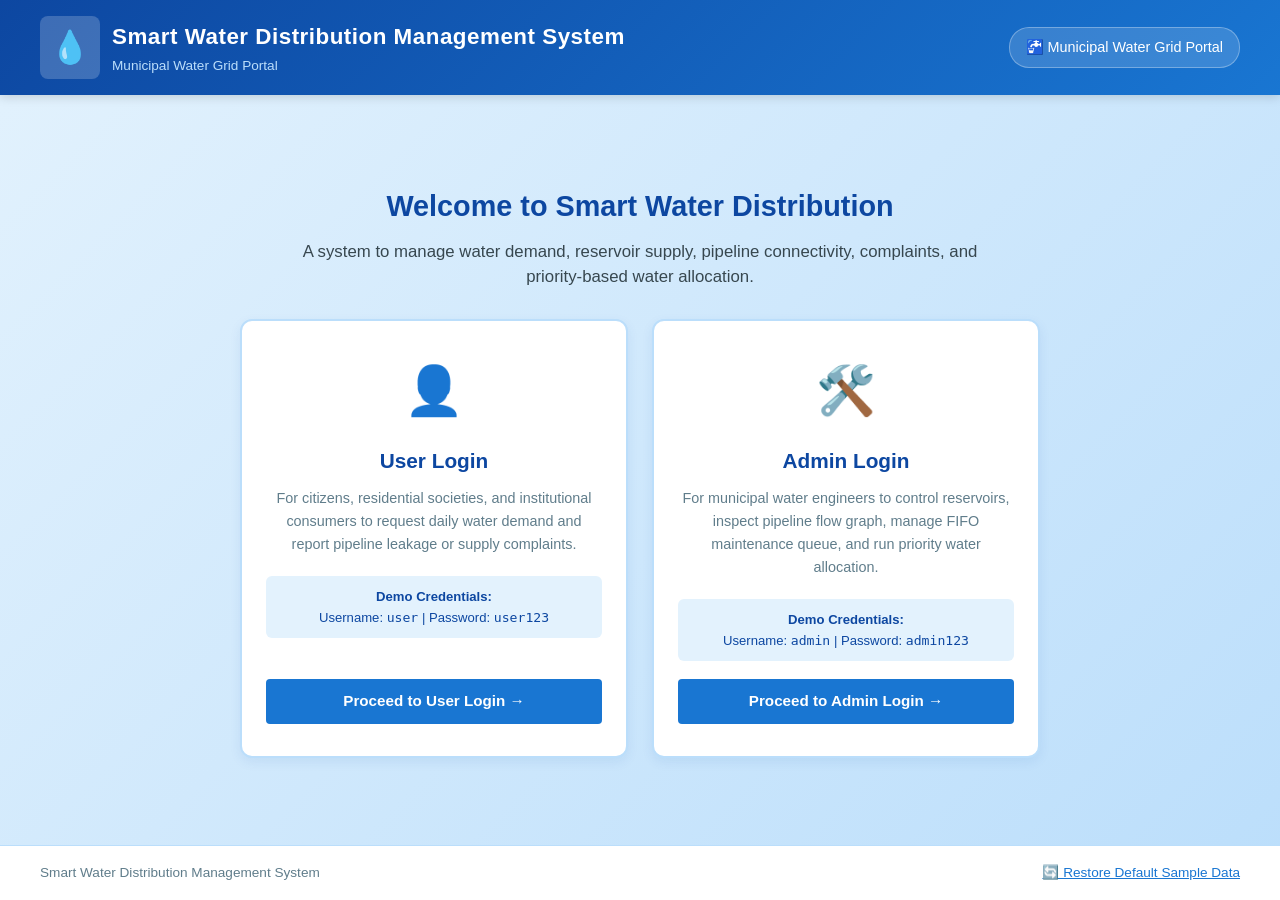
<file: index.html>
<!DOCTYPE html>
<html lang="en">
<head>
    <meta charset="UTF-8">
    <meta http-equiv="refresh" content="0; url=SmartWaterDistribution/index.html">
    <meta name="viewport" content="width=device-width, initial-scale=1.0">
    <title>Smart Water Distribution Management System</title>
    <style>
        body {
            font-family: 'Segoe UI', Tahoma, Geneva, Verdana, sans-serif;
            background: #e3f2fd;
            color: #0d47a1;
            display: flex;
            justify-content: center;
            align-items: center;
            height: 100vh;
            margin: 0;
            text-align: center;
        }
        .redirect-box {
            background: white;
            padding: 30px 40px;
            border-radius: 12px;
            box-shadow: 0 4px 16px rgba(13, 71, 161, 0.15);
            max-width: 450px;
        }
        a {
            display: inline-block;
            margin-top: 15px;
            padding: 10px 20px;
            background: #1976d2;
            color: white;
            text-decoration: none;
            border-radius: 6px;
            font-weight: bold;
        }
    </style>
</head>
<body>
    <div class="redirect-box">
        <h2>💧 Smart Water Distribution</h2>
        <p>Redirecting to the application portal...</p>
        <a href="SmartWaterDistribution/index.html">Click here if not redirected automatically &rarr;</a>
    </div>
    <script>
        window.location.replace("SmartWaterDistribution/index.html");
    </script>
</body>
</html>
</file>
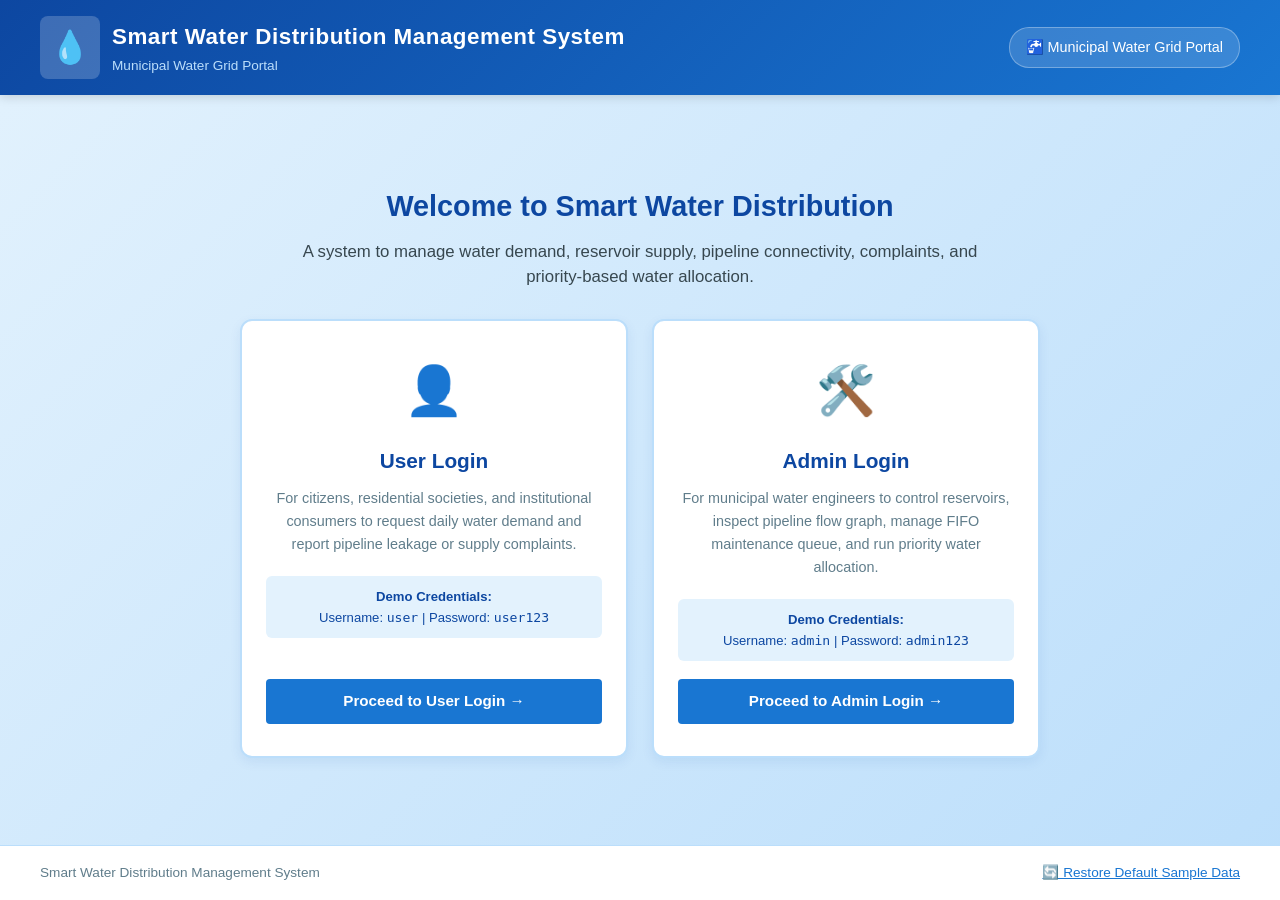
<file: SmartWaterDistribution/index.html>
<!DOCTYPE html>
<html lang="en">
<head>
    <meta charset="UTF-8">
    <meta name="viewport" content="width=device-width, initial-scale=1.0">
    <title>Smart Water Distribution Management System</title>
    <!-- Basic CSS Stylesheet -->
    <link rel="stylesheet" href="css/styles.css">
</head>
<body class="login-body">

    <!-- Top Header -->
    <header class="main-header">
        <div class="header-container">
            <div class="logo-area">
                <span class="logo-icon">💧</span>
                <div class="logo-text">
                    <h1>Smart Water Distribution Management System</h1>
                    <p>Municipal Water Grid Portal</p>
                </div>
            </div>
            <div>
                <span class="user-badge-header">🚰 Municipal Water Grid Portal</span>
            </div>
        </div>
    </header>

    <!-- Main Content: Login Selection Cards -->
    <main class="login-wrapper">
        <div style="width: 100%; max-width: 860px; margin: auto;">
            
            <!-- Description Banner -->
            <div style="text-align: center; margin-bottom: 30px;">
                <h2 style="color: var(--primary-dark); font-size: 1.8rem; margin-bottom: 10px;">
                    Welcome to Smart Water Distribution
                </h2>
                <p style="font-size: 1.05rem; color: var(--text-body); max-width: 700px; margin: 0 auto; line-height: 1.5;">
                    A system to manage water demand, reservoir supply, pipeline connectivity, complaints, and priority-based water allocation.
                </p>
            </div>

            <!-- Two Login Selection Options in Center -->
            <div class="login-selection-container">
                
                <!-- Option 1: User Login Card -->
                <div class="selection-card">
                    <div>
                        <div class="selection-icon">👤</div>
                        <h3>User Login</h3>
                        <p>
                            For citizens, residential societies, and institutional consumers to request daily water demand and report pipeline leakage or supply complaints.
                        </p>
                        <div style="background: #e3f2fd; border-radius: 6px; padding: 10px; font-size: 0.82rem; color: #0d47a1; margin-bottom: 18px;">
                            <strong>Demo Credentials:</strong><br>
                            Username: <code>user</code> | Password: <code>user123</code>
                        </div>
                    </div>
                    <div>
                        <a href="user-login.html" class="btn btn-primary" style="width: 100%;">
                            Proceed to User Login &rarr;
                        </a>
                    </div>
                </div>

                <!-- Option 2: Admin Login Card -->
                <div class="selection-card">
                    <div>
                        <div class="selection-icon">🛠️</div>
                        <h3>Admin Login</h3>
                        <p>
                            For municipal water engineers to control reservoirs, inspect pipeline flow graph, manage FIFO maintenance queue, and run priority water allocation.
                        </p>
                        <div style="background: #e3f2fd; border-radius: 6px; padding: 10px; font-size: 0.82rem; color: #0d47a1; margin-bottom: 18px;">
                            <strong>Demo Credentials:</strong><br>
                            Username: <code>admin</code> | Password: <code>admin123</code>
                        </div>
                    </div>
                    <div>
                        <a href="admin-login.html" class="btn btn-primary" style="width: 100%;">
                            Proceed to Admin Login &rarr;
                        </a>
                    </div>
                </div>

            </div>

        </div>
    </main>

    <!-- Project Footer -->
    <footer class="main-footer">
        <div class="footer-inner">
            <span>Smart Water Distribution Management System</span>
            <div>
                <button type="button" class="btn-link" onclick="resetDemoData()">
                    🔄 Restore Default Sample Data
                </button>
            </div>
        </div>
    </footer>

    <!-- JavaScript Data and Helper Script -->
    <script src="js/data.js"></script>
    <script src="js/script.js"></script>
    <script>
        // Function to reset all sample data to defaults (Syncs both Java backend and LocalStorage)
        async function resetDemoData() {
            if (confirm("Reset all project data (reservoirs, pipelines, demands, complaints) to initial demonstration values?")) {
                await BackendApi.resetAllData();
                DataStore.resetAll();
                alert("Default sample data restored successfully!");
                location.reload();
            }
        }
    </script>
</body>
</html>
</file>
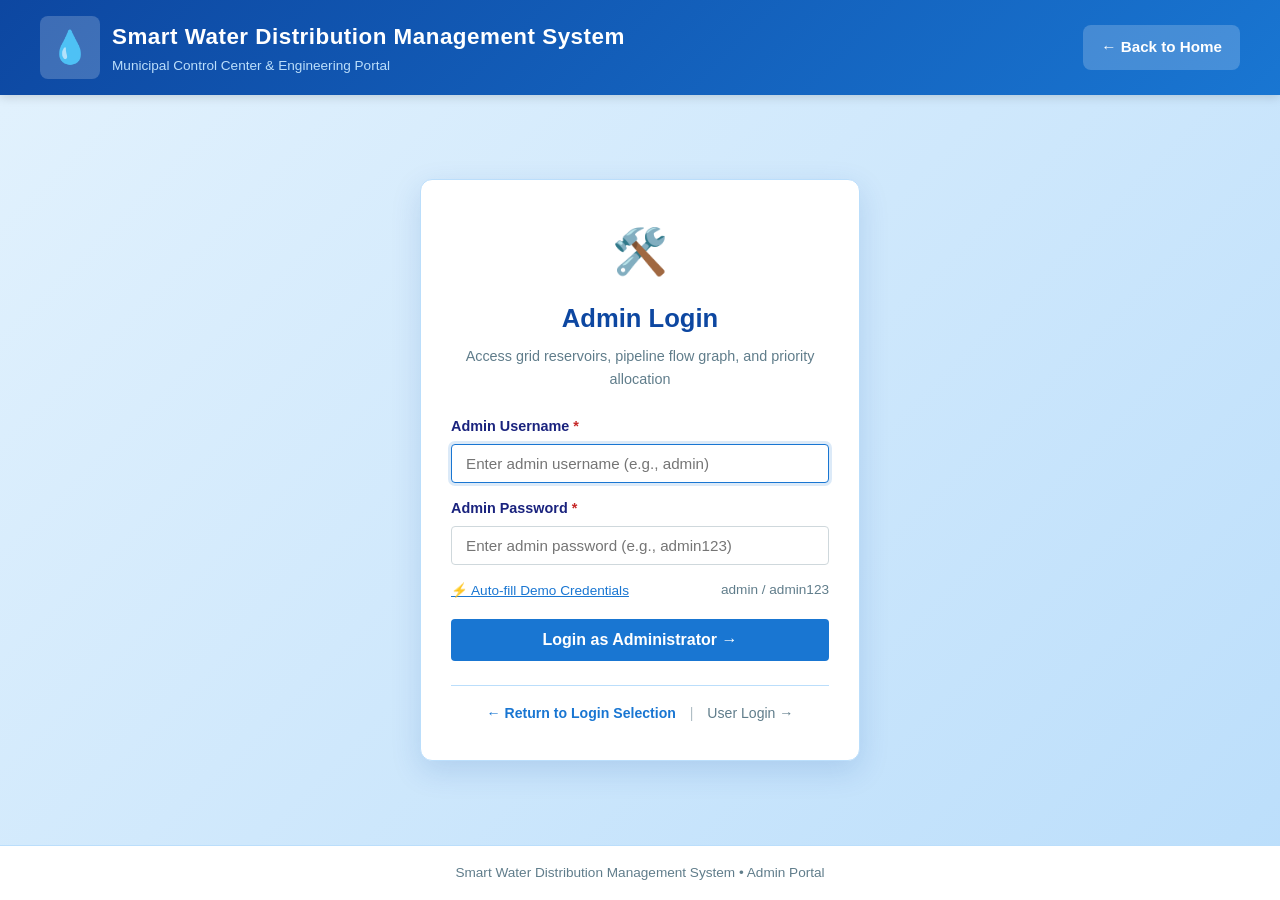
<file: SmartWaterDistribution/admin-login.html>
<!DOCTYPE html>
<html lang="en">
<head>
    <meta charset="UTF-8">
    <meta name="viewport" content="width=device-width, initial-scale=1.0">
    <title>Admin Login - Smart Water Distribution</title>
    <link rel="stylesheet" href="css/styles.css">
</head>
<body class="login-body">

    <!-- Header -->
    <header class="main-header">
        <div class="header-container">
            <div class="logo-area">
                <span class="logo-icon">💧</span>
                <div class="logo-text">
                    <h1>Smart Water Distribution Management System</h1>
                    <p>Municipal Control Center &amp; Engineering Portal</p>
                </div>
            </div>
            <div>
                <a href="index.html" class="nav-btn" style="color: #ffffff; background: rgba(255,255,255,0.2);">
                    &larr; Back to Home
                </a>
            </div>
        </div>
    </header>

    <!-- Login Card Wrapper -->
    <main class="login-wrapper">
        <div class="login-card">
            
            <div style="font-size: 2.8rem; margin-bottom: 10px;">🛠️</div>
            <h2>Admin Login</h2>
            <p class="subtitle">Access grid reservoirs, pipeline flow graph, and priority allocation</p>

            <!-- Inline Alert for Errors/Success -->
            <div id="loginAlert" style="display: none;" class="alert alert-danger"></div>

            <!-- Login Form -->
            <form id="adminLoginForm" onsubmit="handleAdminLogin(event)">
                <div class="form-group" style="text-align: left;">
                    <label for="username">Admin Username <span class="required">*</span></label>
                    <input type="text" id="username" class="form-control" placeholder="Enter admin username (e.g., admin)" required autofocus>
                </div>

                <div class="form-group" style="text-align: left;">
                    <label for="password">Admin Password <span class="required">*</span></label>
                    <input type="password" id="password" class="form-control" placeholder="Enter admin password (e.g., admin123)" required>
                </div>

                <div style="display: flex; justify-content: space-between; align-items: center; margin-bottom: 18px; font-size: 0.85rem;">
                    <button type="button" class="btn-link" onclick="autoFillAdminCredentials()">
                        ⚡ Auto-fill Demo Credentials
                    </button>
                    <span style="color: var(--text-muted);">admin / admin123</span>
                </div>

                <button type="submit" class="btn btn-primary" style="width: 100%; padding: 12px; font-size: 1rem;">
                    Login as Administrator &rarr;
                </button>
            </form>

            <div style="margin-top: 24px; padding-top: 16px; border-top: 1px solid var(--card-border); font-size: 0.88rem;">
                <a href="index.html" style="color: var(--primary-blue); text-decoration: none; font-weight: 600;">
                    &larr; Return to Login Selection
                </a>
                <span style="margin: 0 10px; color: #b0bec5;">|</span>
                <a href="user-login.html" style="color: var(--text-muted); text-decoration: none;">
                    User Login &rarr;
                </a>
            </div>

        </div>
    </main>

    <!-- Footer -->
    <footer class="main-footer">
        <div class="footer-inner" style="justify-content: center;">
            <span>Smart Water Distribution Management System &bull; Admin Portal</span>
        </div>
    </footer>

    <!-- JavaScript Files -->
    <script src="js/data.js"></script>
    <script>
        // Auto-fill demo credentials helper
        function autoFillAdminCredentials() {
            document.getElementById('username').value = 'admin';
            document.getElementById('password').value = 'admin123';
            const alertBox = document.getElementById('loginAlert');
            alertBox.style.display = 'none';
        }

        // Validate admin credentials and handle redirect (Calls Java Backend with fallback)
        async function handleAdminLogin(event) {
            event.preventDefault(); // Prevent standard HTTP form post
            
            const usernameInput = document.getElementById('username').value.trim();
            const passwordInput = document.getElementById('password').value;
            const alertBox = document.getElementById('loginAlert');

            alertBox.className = 'alert alert-info';
            alertBox.textContent = 'Verifying administrator credentials with Java backend...';
            alertBox.style.display = 'block';

            const result = await BackendApi.login(usernameInput, passwordInput, 'admin');

            if (result && result.success) {
                // Success: Save session details in sessionStorage
                sessionStorage.setItem('swd_admin_logged_in', 'true');
                sessionStorage.setItem('swd_admin_name', result.displayName || 'Chief Water Engineer');
                
                alertBox.className = 'alert alert-success';
                alertBox.textContent = 'Administrator verified! Redirecting to Control Center...';
                alertBox.style.display = 'block';

                setTimeout(() => {
                    window.location.href = 'admin-dashboard.html';
                }, 600);
            } else {
                // Error feedback
                alertBox.className = 'alert alert-danger';
                alertBox.textContent = 'Invalid administrator credentials! Use demo credentials: admin / admin123';
                alertBox.style.display = 'block';
            }
        }
    </script>
</body>
</html>
</file>
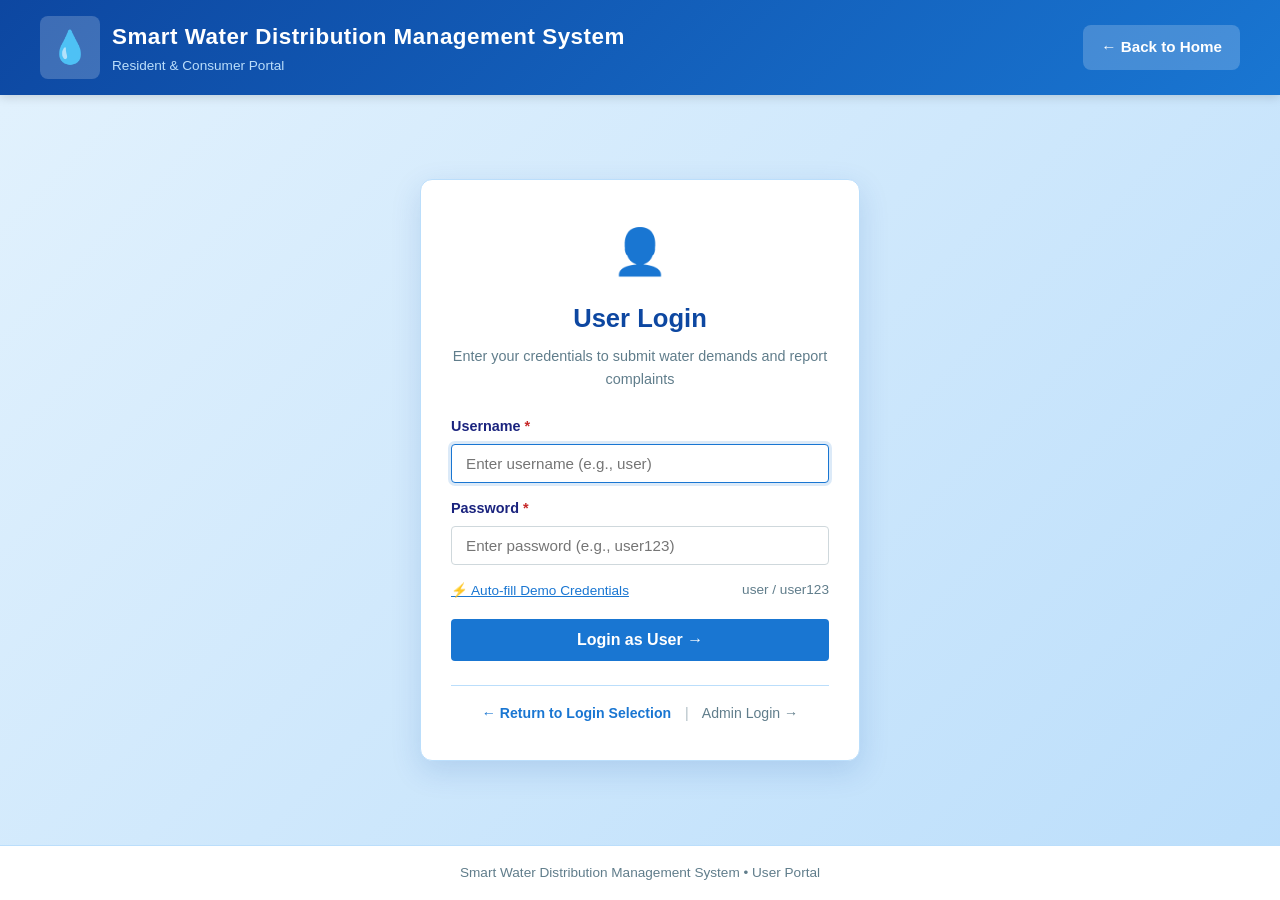
<file: SmartWaterDistribution/user-login.html>
<!DOCTYPE html>
<html lang="en">
<head>
    <meta charset="UTF-8">
    <meta name="viewport" content="width=device-width, initial-scale=1.0">
    <title>User Login - Smart Water Distribution</title>
    <link rel="stylesheet" href="css/styles.css">
</head>
<body class="login-body">

    <!-- Header -->
    <header class="main-header">
        <div class="header-container">
            <div class="logo-area">
                <span class="logo-icon">💧</span>
                <div class="logo-text">
                    <h1>Smart Water Distribution Management System</h1>
                    <p>Resident &amp; Consumer Portal</p>
                </div>
            </div>
            <div>
                <a href="index.html" class="nav-btn" style="color: #ffffff; background: rgba(255,255,255,0.2);">
                    &larr; Back to Home
                </a>
            </div>
        </div>
    </header>

    <!-- Login Card Wrapper -->
    <main class="login-wrapper">
        <div class="login-card">
            
            <div style="font-size: 2.8rem; margin-bottom: 10px;">👤</div>
            <h2>User Login</h2>
            <p class="subtitle">Enter your credentials to submit water demands and report complaints</p>

            <!-- Inline Alert for Errors/Success -->
            <div id="loginAlert" style="display: none;" class="alert alert-danger"></div>

            <!-- Login Form -->
            <form id="userLoginForm" onsubmit="handleUserLogin(event)">
                <div class="form-group" style="text-align: left;">
                    <label for="username">Username <span class="required">*</span></label>
                    <input type="text" id="username" class="form-control" placeholder="Enter username (e.g., user)" required autofocus>
                </div>

                <div class="form-group" style="text-align: left;">
                    <label for="password">Password <span class="required">*</span></label>
                    <input type="password" id="password" class="form-control" placeholder="Enter password (e.g., user123)" required>
                </div>

                <div style="display: flex; justify-content: space-between; align-items: center; margin-bottom: 18px; font-size: 0.85rem;">
                    <button type="button" class="btn-link" onclick="autoFillUserCredentials()">
                        ⚡ Auto-fill Demo Credentials
                    </button>
                    <span style="color: var(--text-muted);">user / user123</span>
                </div>

                <button type="submit" class="btn btn-primary" style="width: 100%; padding: 12px; font-size: 1rem;">
                    Login as User &rarr;
                </button>
            </form>

            <div style="margin-top: 24px; padding-top: 16px; border-top: 1px solid var(--card-border); font-size: 0.88rem;">
                <a href="index.html" style="color: var(--primary-blue); text-decoration: none; font-weight: 600;">
                    &larr; Return to Login Selection
                </a>
                <span style="margin: 0 10px; color: #b0bec5;">|</span>
                <a href="admin-login.html" style="color: var(--text-muted); text-decoration: none;">
                    Admin Login &rarr;
                </a>
            </div>

        </div>
    </main>

    <!-- Footer -->
    <footer class="main-footer">
        <div class="footer-inner" style="justify-content: center;">
            <span>Smart Water Distribution Management System &bull; User Portal</span>
        </div>
    </footer>

    <!-- JavaScript Files -->
    <script src="js/data.js"></script>
    <script>
        // Auto-fill demo credentials helper
        function autoFillUserCredentials() {
            document.getElementById('username').value = 'user';
            document.getElementById('password').value = 'user123';
            const alertBox = document.getElementById('loginAlert');
            alertBox.style.display = 'none';
        }

        // Validate user credentials and handle redirect (Calls Java Backend with fallback)
        async function handleUserLogin(event) {
            event.preventDefault(); // Prevent standard HTTP form post
            
            const usernameInput = document.getElementById('username').value.trim();
            const passwordInput = document.getElementById('password').value;
            const alertBox = document.getElementById('loginAlert');

            alertBox.className = 'alert alert-info';
            alertBox.textContent = 'Verifying user credentials with Java backend...';
            alertBox.style.display = 'block';

            const result = await BackendApi.login(usernameInput, passwordInput, 'user');

            if (result && result.success) {
                // Success: Save session details in sessionStorage
                sessionStorage.setItem('swd_user_logged_in', 'true');
                sessionStorage.setItem('swd_user_name', result.displayName || 'Resident User (Greenfield)');
                
                alertBox.className = 'alert alert-success';
                alertBox.textContent = 'Login verified! Redirecting to User Dashboard...';
                alertBox.style.display = 'block';

                setTimeout(() => {
                    window.location.href = 'user-dashboard.html';
                }, 600);
            } else {
                // Error feedback
                alertBox.className = 'alert alert-danger';
                alertBox.textContent = 'Invalid username or password! Please check sample credentials: user / user123';
                alertBox.style.display = 'block';
            }
        }
    </script>
</body>
</html>
</file>
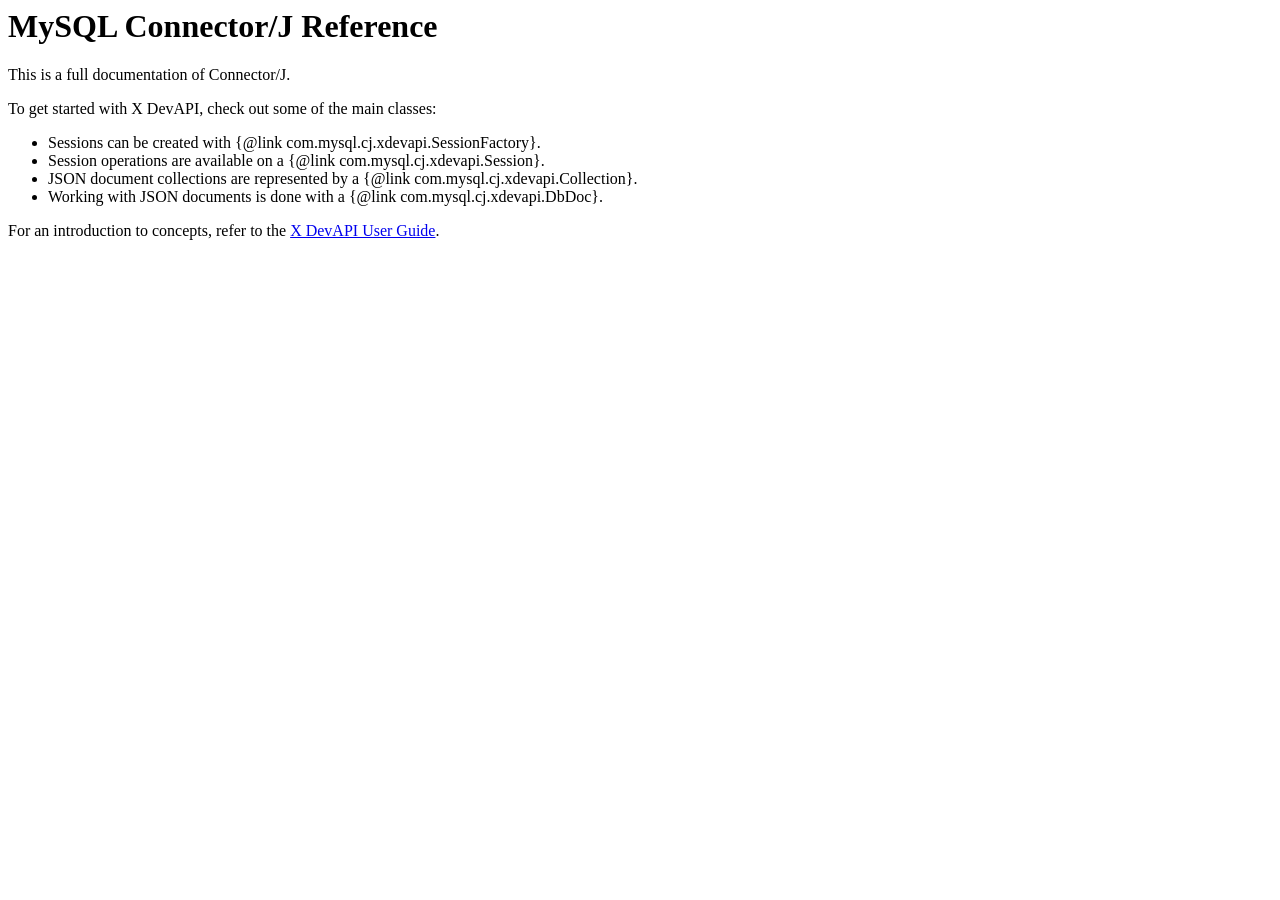
<file: backend/lib/mysql-connector-j-26.10.0/src/main/doc/connector-j-overview.html>
<body>
  <h1>MySQL Connector/J Reference</h1>

  <p>This is a full documentation of Connector/J.</p>

  <p>To get started with X DevAPI, check out some of the main classes:</p>

  <ul>
    <li>Sessions can be created with {@link com.mysql.cj.xdevapi.SessionFactory}.</li>
    <li>Session operations are available on a {@link com.mysql.cj.xdevapi.Session}.</li>
    <li>JSON document collections are represented by a {@link com.mysql.cj.xdevapi.Collection}.</li>
    <li>Working with JSON documents is done with a {@link com.mysql.cj.xdevapi.DbDoc}.</li>
  </ul>

  <p>For an introduction to concepts, refer to the <a href="http://dev.mysql.com/doc/x-devapi-userguide/en/index.html" target="_blank">X DevAPI User
      Guide</a>.</p>
</body>
</file>
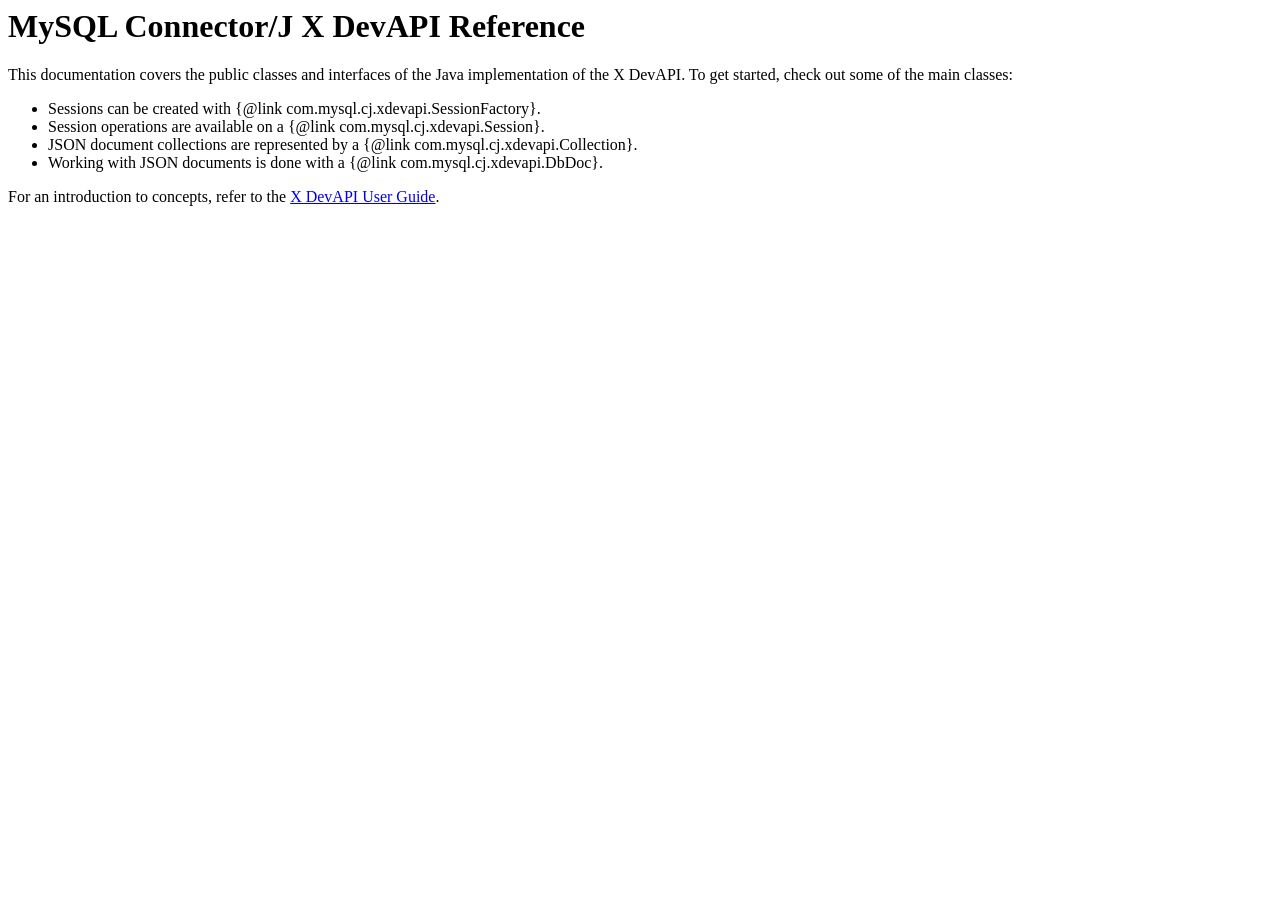
<file: backend/lib/mysql-connector-j-26.10.0/src/main/doc/mysqlx-overview.html>
<body>
  <h1>MySQL Connector/J X DevAPI Reference</h1>

  <p>This documentation covers the public classes and interfaces of the Java implementation of the X DevAPI. To get started, check out some of the main
      classes:</p>

  <ul>
    <li>Sessions can be created with {@link com.mysql.cj.xdevapi.SessionFactory}.</li>
    <li>Session operations are available on a {@link com.mysql.cj.xdevapi.Session}.</li>
    <li>JSON document collections are represented by a {@link com.mysql.cj.xdevapi.Collection}.</li>
    <li>Working with JSON documents is done with a {@link com.mysql.cj.xdevapi.DbDoc}.</li>
  </ul>

  <p>For an introduction to concepts, refer to the <a href="http://dev.mysql.com/doc/x-devapi-userguide/en/index.html" target="_blank">X DevAPI User
      Guide</a>.</p>
</body>
</file>
<file: SmartWaterDistribution/css/styles.css>
/* ==========================================================================
   SMART WATER DISTRIBUTION MANAGEMENT SYSTEM
   File: css/styles.css
   Color Theme: Light Blue (#e3f2fd), White (#ffffff), Dark Blue (#0d47a1, #1976d2)
   Style: Clean, Simple, College Mini-Project Friendly
   ========================================================================== */

/* 1. Global Reset & CSS Variables */
:root {
    --primary-dark: #0d47a1;     /* Deep municipal blue */
    --primary-blue: #1976d2;     /* Core active blue */
    --accent-blue: #0288d1;      /* Cyan/Ocean accent */
    --light-blue-bg: #eef7fd;    /* Soft ice blue background */
    --card-bg: #ffffff;          /* Clean white for cards & tables */
    --card-border: #bbdefb;      /* Light blue border */
    --text-dark: #1a237e;        /* Dark navy header text */
    --text-body: #37474f;        /* Charcoal body text */
    --text-muted: #607d8b;       /* Subtle description text */
    --border-light: #cfd8dc;     /* Standard form borders */
    
    /* Semantic Status Colors */
    --status-green: #2e7d32;     /* Working / Allocated / Resolved */
    --status-green-bg: #e8f5e9;
    --status-red: #c62828;       /* Failed / Disconnected / Critical */
    --status-red-bg: #ffebee;
    --status-orange: #ef6c00;    /* Maintenance / In Progress / Medium */
    --status-orange-bg: #fff3e0;
    --status-blue: #0277bd;      /* Active / Normal / Info */
    --status-blue-bg: #e1f5fe;

    --font-stack: 'Segoe UI', Tahoma, Geneva, Verdana, sans-serif;
    --shadow-soft: 0 4px 12px rgba(13, 71, 161, 0.08);
    --shadow-hover: 0 6px 16px rgba(13, 71, 161, 0.14);
    --radius-sm: 4px;
    --radius-md: 8px;
    --radius-lg: 12px;
}

* {
    box-sizing: border-box;
    margin: 0;
    padding: 0;
}

body {
    font-family: var(--font-stack);
    background-color: var(--light-blue-bg);
    color: var(--text-body);
    line-height: 1.6;
    min-height: 100vh;
    display: flex;
    flex-direction: column;
}

/* 2. Top Header */
.main-header {
    background: linear-gradient(135deg, var(--primary-dark), var(--primary-blue));
    color: #ffffff;
    padding: 16px 24px;
    box-shadow: 0 2px 10px rgba(0, 0, 0, 0.15);
}

.header-container {
    max-width: 1200px;
    margin: 0 auto;
    display: flex;
    justify-content: space-between;
    align-items: center;
    flex-wrap: wrap;
    gap: 15px;
}

.logo-area {
    display: flex;
    align-items: center;
    gap: 12px;
}

.logo-icon {
    font-size: 2rem;
    background: rgba(255, 255, 255, 0.2);
    padding: 6px 10px;
    border-radius: var(--radius-md);
}

.logo-text h1 {
    font-size: 1.4rem;
    font-weight: 700;
    letter-spacing: 0.5px;
    margin: 0;
}

.logo-text p {
    font-size: 0.85rem;
    color: #bbdefb;
    margin: 0;
}

.user-badge-header {
    background: rgba(255, 255, 255, 0.15);
    padding: 8px 16px;
    border-radius: 20px;
    font-size: 0.9rem;
    border: 1px solid rgba(255, 255, 255, 0.3);
    display: flex;
    align-items: center;
    gap: 8px;
}

/* 3. Navigation Bar */
.navbar {
    background-color: #ffffff;
    border-bottom: 2px solid var(--card-border);
    padding: 0 24px;
    box-shadow: 0 2px 4px rgba(0, 0, 0, 0.04);
}

.nav-container {
    max-width: 1200px;
    margin: 0 auto;
    display: flex;
    gap: 8px;
    overflow-x: auto;
    white-space: nowrap;
    padding: 8px 0;
}

.nav-btn {
    background: none;
    border: none;
    outline: none;
    font-family: inherit;
    font-size: 0.95rem;
    font-weight: 600;
    color: var(--text-muted);
    padding: 10px 18px;
    border-radius: var(--radius-md);
    cursor: pointer;
    transition: all 0.2s ease;
    display: flex;
    align-items: center;
    gap: 8px;
    text-decoration: none;
}

.nav-btn:hover {
    background-color: var(--light-blue-bg);
    color: var(--primary-dark);
}

.nav-btn.active {
    background-color: var(--primary-blue);
    color: #ffffff;
}

.nav-btn.logout {
    margin-left: auto;
    color: var(--status-red);
}

.nav-btn.logout:hover {
    background-color: var(--status-red-bg);
    color: var(--status-red);
}

/* 4. Page Layout Container */
.page-container {
    max-width: 1200px;
    width: 100%;
    margin: 24px auto;
    padding: 0 20px;
    flex: 1;
}

/* 5. Cards & Containers */
.card {
    background: var(--card-bg);
    border: 1px solid var(--card-border);
    border-radius: var(--radius-lg);
    padding: 24px;
    margin-bottom: 24px;
    box-shadow: var(--shadow-soft);
}

.card-title {
    font-size: 1.25rem;
    color: var(--primary-dark);
    font-weight: 700;
    margin-bottom: 16px;
    display: flex;
    align-items: center;
    justify-content: space-between;
    border-bottom: 1.5px solid var(--card-border);
    padding-bottom: 10px;
}

/* 6. Metric Cards Grid */
.metrics-grid {
    display: grid;
    grid-template-columns: repeat(auto-fit, minmax(220px, 1fr));
    gap: 18px;
    margin-bottom: 24px;
}

.metric-card {
    background: #ffffff;
    border: 1px solid var(--card-border);
    border-left: 5px solid var(--primary-blue);
    border-radius: var(--radius-md);
    padding: 18px;
    box-shadow: var(--shadow-soft);
    display: flex;
    align-items: center;
    gap: 16px;
    transition: transform 0.2s ease, box-shadow 0.2s ease;
}

.metric-card:hover {
    transform: translateY(-2px);
    box-shadow: var(--shadow-hover);
}

.metric-card.warning {
    border-left-color: var(--status-orange);
}

.metric-card.danger {
    border-left-color: var(--status-red);
}

.metric-card.success {
    border-left-color: var(--status-green);
}

.metric-icon {
    font-size: 2.2rem;
    background: var(--light-blue-bg);
    width: 52px;
    height: 52px;
    display: flex;
    align-items: center;
    justify-content: center;
    border-radius: var(--radius-md);
}

.metric-info h3 {
    font-size: 0.85rem;
    text-transform: uppercase;
    letter-spacing: 0.5px;
    color: var(--text-muted);
    margin-bottom: 4px;
}

.metric-info .value {
    font-size: 1.5rem;
    font-weight: 700;
    color: var(--primary-dark);
    line-height: 1.2;
}

/* 7. Forms Styling */
.form-grid {
    display: grid;
    grid-template-columns: repeat(auto-fit, minmax(280px, 1fr));
    gap: 16px;
    margin-bottom: 16px;
}

.form-group {
    display: flex;
    flex-direction: column;
    margin-bottom: 14px;
}

.form-group.full-width {
    grid-column: 1 / -1;
}

.form-group label {
    font-weight: 600;
    font-size: 0.9rem;
    color: var(--text-dark);
    margin-bottom: 6px;
}

.form-group label .required {
    color: var(--status-red);
}

.form-control {
    width: 100%;
    padding: 10px 14px;
    border: 1px solid var(--border-light);
    border-radius: var(--radius-sm);
    font-family: inherit;
    font-size: 0.95rem;
    color: var(--text-body);
    background-color: #ffffff;
    transition: border-color 0.2s ease, box-shadow 0.2s ease;
}

.form-control:focus {
    outline: none;
    border-color: var(--primary-blue);
    box-shadow: 0 0 0 3px rgba(25, 118, 210, 0.15);
}

textarea.form-control {
    resize: vertical;
    min-height: 85px;
}

/* 8. Buttons */
.btn {
    display: inline-flex;
    align-items: center;
    justify-content: center;
    gap: 8px;
    padding: 10px 20px;
    font-size: 0.95rem;
    font-weight: 600;
    font-family: inherit;
    border-radius: var(--radius-sm);
    border: none;
    cursor: pointer;
    text-decoration: none;
    transition: all 0.2s ease;
}

.btn-primary {
    background-color: var(--primary-blue);
    color: #ffffff;
}

.btn-primary:hover {
    background-color: var(--primary-dark);
    box-shadow: 0 2px 8px rgba(13, 71, 161, 0.3);
}

.btn-secondary {
    background-color: #eceff1;
    color: var(--text-body);
}

.btn-secondary:hover {
    background-color: #cfd8dc;
}

.btn-success {
    background-color: var(--status-green);
    color: #ffffff;
}

.btn-success:hover {
    background-color: #1b5e20;
}

.btn-danger {
    background-color: var(--status-red);
    color: #ffffff;
}

.btn-danger:hover {
    background-color: #b71c1c;
}

.btn-warning {
    background-color: var(--status-orange);
    color: #ffffff;
}

.btn-warning:hover {
    background-color: #e65100;
}

.btn-sm {
    padding: 6px 12px;
    font-size: 0.82rem;
}

/* 9. Tables */
.table-responsive {
    width: 100%;
    overflow-x: auto;
    margin-top: 14px;
    border-radius: var(--radius-sm);
    border: 1px solid var(--card-border);
}

.custom-table {
    width: 100%;
    border-collapse: collapse;
    background: #ffffff;
    font-size: 0.9rem;
    text-align: left;
}

.custom-table th {
    background-color: #e3f2fd;
    color: var(--primary-dark);
    font-weight: 700;
    padding: 12px 14px;
    border-bottom: 2px solid var(--card-border);
    white-space: nowrap;
}

.custom-table td {
    padding: 12px 14px;
    border-bottom: 1px solid #eceff1;
    vertical-align: middle;
}

.custom-table tr:hover {
    background-color: #f7fbff;
}

/* 10. Status Badges */
.badge {
    display: inline-block;
    padding: 4px 10px;
    border-radius: 12px;
    font-size: 0.78rem;
    font-weight: 700;
    text-transform: uppercase;
    letter-spacing: 0.3px;
    white-space: nowrap;
}

.badge-working,
.badge-allocated,
.badge-resolved,
.badge-active {
    background-color: var(--status-green-bg);
    color: var(--status-green);
    border: 1px solid #c8e6c9;
}

.badge-pending,
.badge-maintenance,
.badge-in-progress,
.badge-partially-allocated {
    background-color: var(--status-orange-bg);
    color: var(--status-orange);
    border: 1px solid #ffe0b2;
}

.badge-failed,
.badge-critical,
.badge-disconnected,
.badge-not-allocated {
    background-color: var(--status-red-bg);
    color: var(--status-red);
    border: 1px solid #ffcdd2;
}

.badge-high {
    background-color: #fff8e1;
    color: #f57f17;
    border: 1px solid #ffecb3;
}

.badge-medium {
    background-color: #e1f5fe;
    color: #0288d1;
    border: 1px solid #b3e5fc;
}

.badge-low,
.badge-very-low {
    background-color: #f5f5f5;
    color: #616161;
    border: 1px solid #e0e0e0;
}

/* 11. Alerts / Messages */
.alert {
    padding: 14px 18px;
    border-radius: var(--radius-sm);
    margin-bottom: 18px;
    display: flex;
    align-items: center;
    gap: 12px;
    font-size: 0.95rem;
}

.alert-success {
    background-color: var(--status-green-bg);
    color: #1b5e20;
    border-left: 5px solid var(--status-green);
}

.alert-warning {
    background-color: var(--status-orange-bg);
    color: #e65100;
    border-left: 5px solid var(--status-orange);
}

.alert-danger {
    background-color: var(--status-red-bg);
    color: #b71c1c;
    border-left: 5px solid var(--status-red);
}

.alert-info {
    background-color: var(--status-blue-bg);
    color: #01579b;
    border-left: 5px solid var(--primary-blue);
}

/* 12. Filter & Search Bar */
.filter-bar {
    display: flex;
    gap: 12px;
    flex-wrap: wrap;
    align-items: center;
    margin-bottom: 16px;
    background: #f8fbfe;
    padding: 12px;
    border-radius: var(--radius-md);
    border: 1px solid var(--card-border);
}

.filter-bar .search-input {
    flex: 1;
    min-width: 200px;
}

/* 13. Water Network Visualizer Container */
.network-container {
    background: #fbfdff;
    border: 1px solid var(--card-border);
    border-radius: var(--radius-md);
    padding: 20px;
    margin-bottom: 20px;
}

.network-legend {
    display: flex;
    gap: 20px;
    flex-wrap: wrap;
    padding: 10px 14px;
    background: #ffffff;
    border-radius: var(--radius-sm);
    border: 1px solid #cfd8dc;
    margin-bottom: 16px;
    font-size: 0.88rem;
    align-items: center;
}

.legend-item {
    display: flex;
    align-items: center;
    gap: 8px;
}

.legend-color-box {
    width: 24px;
    height: 6px;
    border-radius: 3px;
}

.legend-working { background-color: var(--status-green); }
.legend-failed { background-color: var(--status-red); }
.legend-maintenance { background-color: var(--status-orange); }

/* SVG Graph styling */
.svg-network-chart {
    width: 100%;
    height: auto;
    min-height: 380px;
    background: #ffffff;
    border: 1px solid #e0e0e0;
    border-radius: var(--radius-sm);
}

/* 14. Priority Stages Comparison Card */
.stages-card {
    background: linear-gradient(180deg, #ffffff, #f7faff);
    border: 1px solid var(--card-border);
    border-radius: var(--radius-md);
    padding: 18px;
    margin-top: 20px;
}

.stage-step {
    display: flex;
    align-items: center;
    padding: 8px 12px;
    margin-bottom: 6px;
    background: #ffffff;
    border-radius: var(--radius-sm);
    border-left: 4px solid var(--primary-blue);
    font-size: 0.88rem;
    gap: 12px;
}

.stage-step.critical { border-left-color: var(--status-red); }
.stage-step.high { border-left-color: #f57f17; }
.stage-step.medium { border-left-color: #0288d1; }
.stage-step.low { border-left-color: #78909c; }
.stage-step.very-low { border-left-color: #9e9e9e; }

/* 15. Login Pages Specific Styles */
.login-body {
    background: linear-gradient(135deg, #e3f2fd 0%, #bbdefb 100%);
    min-height: 100vh;
    display: flex;
    flex-direction: column;
}

.login-wrapper {
    flex: 1;
    display: flex;
    justify-content: center;
    align-items: center;
    padding: 24px;
}

.login-card {
    background: #ffffff;
    border-radius: var(--radius-lg);
    box-shadow: 0 10px 30px rgba(13, 71, 161, 0.15);
    border: 1px solid var(--card-border);
    max-width: 440px;
    width: 100%;
    padding: 36px 30px;
    text-align: center;
}

.login-card h2 {
    color: var(--primary-dark);
    font-size: 1.6rem;
    margin-bottom: 6px;
}

.login-card .subtitle {
    color: var(--text-muted);
    font-size: 0.9rem;
    margin-bottom: 24px;
}

.login-selection-container {
    display: grid;
    grid-template-columns: repeat(auto-fit, minmax(280px, 1fr));
    gap: 24px;
    max-width: 800px;
    width: 100%;
    margin: 0 auto;
}

.selection-card {
    background: #ffffff;
    border: 2px solid var(--card-border);
    border-radius: var(--radius-lg);
    padding: 32px 24px;
    text-align: center;
    transition: all 0.3s ease;
    box-shadow: var(--shadow-soft);
    display: flex;
    flex-direction: column;
    justify-content: space-between;
}

.selection-card:hover {
    transform: translateY(-4px);
    border-color: var(--primary-blue);
    box-shadow: var(--shadow-hover);
}

.selection-icon {
    font-size: 3rem;
    margin-bottom: 14px;
}

.selection-card h3 {
    color: var(--primary-dark);
    font-size: 1.3rem;
    margin-bottom: 10px;
}

.selection-card p {
    color: var(--text-muted);
    font-size: 0.9rem;
    margin-bottom: 20px;
    flex: 1;
}

/* 16. Modal Dialogs */
.modal-overlay {
    position: fixed;
    top: 0;
    left: 0;
    width: 100vw;
    height: 100vh;
    background: rgba(0, 0, 0, 0.5);
    display: flex;
    justify-content: center;
    align-items: center;
    z-index: 1000;
    padding: 16px;
}

.modal-content {
    background: #ffffff;
    border-radius: var(--radius-md);
    max-width: 600px;
    width: 100%;
    max-height: 90vh;
    overflow-y: auto;
    padding: 24px;
    box-shadow: 0 8px 32px rgba(0, 0, 0, 0.2);
    position: relative;
}

.modal-header {
    display: flex;
    justify-content: space-between;
    align-items: center;
    border-bottom: 1px solid var(--card-border);
    padding-bottom: 12px;
    margin-bottom: 16px;
}

.modal-close-btn {
    background: none;
    border: none;
    font-size: 1.4rem;
    cursor: pointer;
    color: var(--text-muted);
}

/* 17. Reservoir Water Level Visual Gauge */
.water-gauge-container {
    background: #e0f2fe;
    border: 1px solid #90caf9;
    border-radius: var(--radius-sm);
    height: 24px;
    width: 100%;
    position: relative;
    overflow: hidden;
    margin: 8px 0;
}

.water-gauge-fill {
    height: 100%;
    background: linear-gradient(90deg, #42a5f5, #1976d2);
    transition: width 0.4s ease;
    border-radius: var(--radius-sm);
}

.water-gauge-text {
    position: absolute;
    top: 50%;
    left: 50%;
    transform: translate(-50%, -50%);
    font-size: 0.75rem;
    font-weight: 700;
    color: #0d47a1;
}

/* 18. Footer */
.main-footer {
    background: #ffffff;
    border-top: 1px solid var(--card-border);
    padding: 16px 24px;
    text-align: center;
    font-size: 0.85rem;
    color: var(--text-muted);
    margin-top: auto;
}

.footer-inner {
    max-width: 1200px;
    margin: 0 auto;
    display: flex;
    justify-content: space-between;
    align-items: center;
    flex-wrap: wrap;
    gap: 12px;
}

.btn-link {
    background: none;
    border: none;
    color: var(--primary-blue);
    text-decoration: underline;
    cursor: pointer;
    font-size: 0.85rem;
    font-family: inherit;
}

.btn-link:hover {
    color: var(--primary-dark);
}

/* 19. Responsive Adjustments */
@media (max-width: 768px) {
    .header-container {
        flex-direction: column;
        text-align: center;
    }
    
    .nav-container {
        justify-content: flex-start;
    }
    
    .nav-btn.logout {
        margin-left: 0;
    }
    
    .metrics-grid {
        grid-template-columns: 1fr;
    }
    
    .form-grid {
        grid-template-columns: 1fr;
    }

    .footer-inner {
        flex-direction: column;
        text-align: center;
    }
}
</file>
